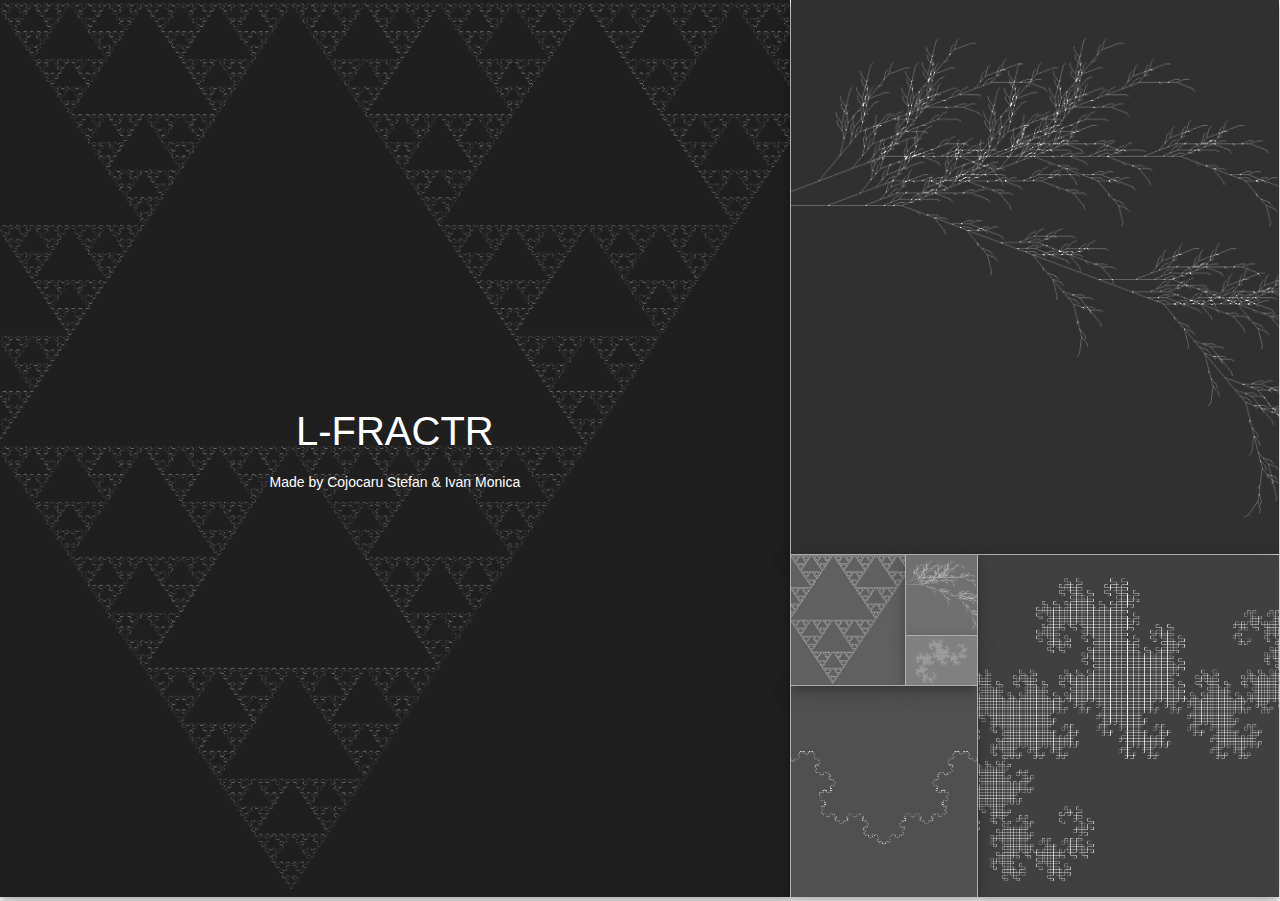
<file: index.html>
<!DOCTYPE html>
<html lang="en">
<head>
	<title>L-fractr</title>
	<meta charset="UTF-8">
	<link rel="stylesheet" href="style.css">
	<link rel="stylesheet" href="styleIndex.css">
</head>

<body>
	<div class = "wrapper">
		<div class="box a">
			<img src="images/fr1.png" alt="Fractal" style="overflow: hidden;"/>
			<div class="middle">
				<h1> L-FRACTR </h1>
				<p> Made by 
					Cojocaru Stefan
					& Ivan Monica
				</p> 
			</div>
		</div>
		<div class="box b">
			<a href="createOwn.html">
				<img src="images/fr2.png" alt="Fractal" style="overflow: hidden;"/>
				<div class="middle">
					<h3> Create your own </h3>
				</div>
			</a>
		</div>
		<div class="box c">
			<a href="premade.html">
				<img src="images/fr3.png" alt="Fractal" style="overflow: hidden;"/>
				<div class="middle">
					<h3> Premade fractals </h3>
				</div>
			</a>
		</div>
		<div class="box d">
			<a href="https://en.wikipedia.org/wiki/L-system">
				<img src="images/fr4.png" alt="Fractal" style="overflow: hidden;"/>
				<div class="middle">
					<h3> About L-systems </h3>
				</div>
			</a>
		</div>
		<div class="box e">
			<a href="scholarly.html">
				<img src="images/fr5.png" alt="Fractal" style="overflow: hidden;"/>
				<div class="middle">
					<h3> Scholarly </h3>
				</div>
			</a>
		</div>
		<div class="box f">
			<a href="https://github.com/monicaivan25/l-fractr" >
				<img src="images/fr6.png" alt="Git" style="overflow: hidden;"/>
				<div class="middle">
					<img src="images/gitlogo.png" id="git" alt="git"/>
				</div>
			</a>
		</div>
		<div class="box g">
			<a href="https://profs.info.uaic.ro/~busaco/teach/courses/cliw/" >
				<img src="images/fr7.png" alt="Fii" style="overflow: hidden;"/>
				<div class="middle">
					<img src="images/fiilogo.png" id="fii" alt="fii"/>
				</div>
			</a>
		</div>
	</div>
</body>
</html>
</file>
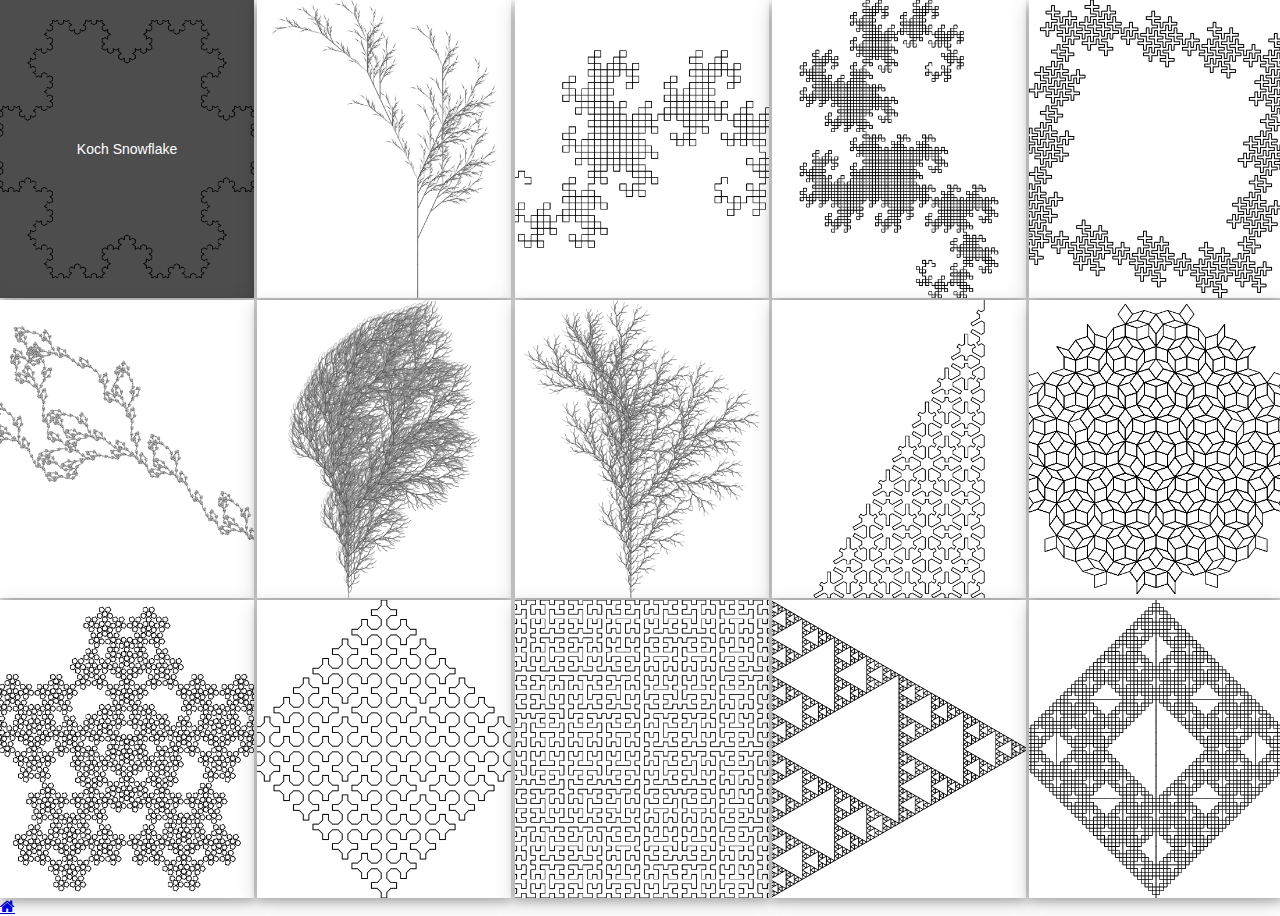
<file: premade.html>
<!DOCTYPE html>
<html lang="en">
<head>
	<title>Premade Fractals</title>
	<meta charset="UTF-8">
	<link rel="stylesheet" href="style.css">
	<link rel="stylesheet" href="stylePremade.css">
	<link rel="stylesheet" href="https://cdnjs.cloudflare.com/ajax/libs/font-awesome/4.7.0/css/font-awesome.min.css">
</head>

<body>
	<div class = "wrapper">
		<div class="box">
			<img src="images/koch_snowflake.png" alt="Koch Snowflake" onclick="openModal();currentImage(1)" />
			<div class="middle" onclick="openModal();currentImage(1)">
				<p> Koch Snowflake </p>
			</div>
		</div>
		<div class="box">
			<img src="images/fractal_plant.png" alt="Fractal Plant" onclick="openModal();currentImage(2)"/>
			<div class="middle" onclick="openModal();currentImage(2)">
				<p> Fractal Plant </p>
			</div>
		</div>
		<div class="box">
			<img src="images/dragon_curve.png" alt="Dragon Curve" onclick="openModal();currentImage(3)"/>
			<div class="middle" onclick="openModal();currentImage(3)">
				<p> Dragon Curve </p>
			</div>
		</div>
		<div class="box">
			<img src="images/highway_dragon.png" alt="Highway Dragon" onclick="openModal();currentImage(4)"/>
			<div class="middle" onclick="openModal();currentImage(4)">
				<p> Highway Dragon </p>
			</div>
		</div>
		<div class="box">
			<img src="images/joined_cross_curves.png" alt="Joined Cross Curves" onclick="openModal();currentImage(5)"/>
			<div class="middle" onclick="openModal();currentImage(5)">
				<p> Joined Cross Curves </p>
			</div>
		</div>
		<div class="box">
			<img src="images/kevs_pond_weed.png" alt="Kev's Pond Weed" onclick="openModal();currentImage(6)"/>
			<div class="middle" onclick="openModal();currentImage(6)">
				<p> Kev's Pond Weed </p>
			</div>
		</div>
		<div class="box">
			<img src="images/kevs_tree.png" alt="Kev's Tree" onclick="openModal();currentImage(7)"/>
			<div class="middle" onclick="openModal();currentImage(7)">
				<p> Kev's Tree </p>
			</div>
		</div>
		<div class="box">
			<img src="images/kevs_wispy_tree.png" alt="Kev's Wispy Tree" onclick="openModal();currentImage(8)"/>
			<div class="middle" onclick="openModal();currentImage(8)">
				<p> Kev's Wispy Tree </p>
			</div>
		</div>
		<div class="box">
			<img src="images/lace.png" alt="Lace" onclick="openModal();currentImage(9)"/>
			<div class="middle" onclick="openModal();currentImage(9)">
				<p> Lace </p>
			</div>
		</div>
		<div class="box">
			<img src="images/penrose_tiling.png" alt="Penrose Tiling" onclick="openModal();currentImage(10)"/>
			<div class="middle" onclick="openModal();currentImage(10)">
				<p> Penrose Tiling </p>
			</div>
		</div>
		<div class="box">
			<img src="images/pleasant_error.png" alt="Pleasant Error" onclick="openModal();currentImage(11)"/>
			<div class="middle" onclick="openModal();currentImage(11)">
				<p> Pleasant Error </p>
			</div>
		</div>
		<div class="box">
			<img src="images/sierpinski_median_curve.png" alt="Sierpinski's Median Curve" onclick="openModal();currentImage(12)"/>
			<div class="middle" onclick="openModal();currentImage(12)">
				<p> Sierpinski's Median Curve </p>
			</div>
		</div>
		<div class="box">
			<img src="images/space_filling_curve.png" alt="Space Filling Curve" onclick="openModal();currentImage(13)"/>
			<div class="middle" onclick="openModal();currentImage(13)">
				<p> Space Filling Curve </p>
			</div>
		</div>
		<div class="box">
			<img src="images/sierpinski_gasket.png" alt="Sierpinski's Gasket" onclick="openModal();currentImage(14)"/>
			<div class="middle" onclick="openModal();currentImage(14)">
				<p> Sierpinski's Gasket </p>
			</div>
		</div>
		<div class="box">
			<img src="images/sierpinski_carpet.png" alt="Sierpinski's Carpet" onclick="openModal();currentImage(15)"/>
			<div class="middle" onclick="openModal();currentImage(15)">
				<p> Sierpinski's Carpet </p>
			</div>
		</div>
	</div>

	<a href="index.html" class="fa fa-home" id="home-button"></a>

	<div id="gallery" class="gallery">
		<div class="gallery-content">
			<span class="close-button" onclick="closeModal()">&times;</span>
			<img class="gallery-image" src="images/koch_snowflake.png" onclick="plusImages(1)" alt="AXIOM: <mark>F++F++F</mark><br/>RULE 1: <mark>F=F-F++F-F</mark> RULE 2: <mark>X=FF</mark><br/> Angle: <mark>60</mark>">
			<img class="gallery-image" src="images/fractal_plant.png" onclick="plusImages(1)" alt="AXIOM: <mark>X</mark><br/>RULE 1: <mark>X=F-[[X]+X]+F[+FX]-X</mark> RULE 2: <mark>F=FF</mark><br/> Angle: <mark>25</mark>">
			<img class="gallery-image" src="images/dragon_curve.png" onclick="plusImages(1)" alt="AXIOM: <mark>FX</mark><br/>RULE 1: <mark>X=X+YF</mark> RULE 2: <mark>Y=FX-Y</mark><br/> Angle: <mark>90</mark>" >
			<img class="gallery-image" src="images/highway_dragon.png" onclick="plusImages(1)" alt="AXIOM: <mark>FX</mark><br/>RULE 1: <mark>X=X+YF+</mark> RULE 2: <mark>Y=-FX-Y</mark><br/> Angle: <mark>90</mark>">
			<img class="gallery-image" src="images/joined_cross_curves.png" onclick="plusImages(1)" alt="AXIOM: <mark>XYXYXYX+XYXYXYX+XYXYXYX+XYXYXYX</mark><br/>RULE 1: <mark>F=</mark> RULE 2: <mark>X=FX+FX+FXFY-FY-</mark> RULE 3: <mark>Y=+FX+FXFY-FY-FY</mark><br/> Angle: <mark>90</mark>">
			<img class="gallery-image" src="images/kevs_pond_weed.png" onclick="plusImages(1)" alt="AXIOM: <mark>F</mark><br/>RULE 1: <mark>F=FF[-F++F][+F--F]++F--F</mark><br/> Angle: <mark>27</mark>">
			<img class="gallery-image" src="images/kevs_tree.png" onclick="plusImages(1)" alt="AXIOM: <mark>F</mark><br/>RULE 1: <mark>F=FF-[-F+F+F]+[+F-F-F]</mark><br/> Angle: <mark>22</mark>">
			<img class="gallery-image" src="images/kevs_wispy_tree.png" onclick="plusImages(1)" alt="AXIOM: <mark>FX</mark><br/>RULE 1: <mark>F=F=FF-[-F+F]+[+F-F]</mark> RULE 2: <mark>X=FF+[+F]+[-F]</mark><br/> Angle: <mark>25</mark>">
			<img class="gallery-image" src="images/lace.png" onclick="plusImages(1)" alt="AXIOM: <mark>W</mark><br/>RULE 1: <mark>W=+++X--F--ZFX+</mark> RULE 2: <mark>X=---W++F++YFW-</mark> RULE 3: <mark>Y=+ZFX--F--Z+++</mark> RULE 4: <mark>Z=-YFW++F++Y---</mark><br/> Angle: <mark>30</mark>">
			<img class="gallery-image" src="images/penrose_tiling.png" onclick="plusImages(1)" alt="AXIOM: <mark>[7]++[7]++[7]++[7]++[7]</mark><br/>RULE 1: <mark>6=81++91----71[-81----61]++</mark> RULE 2: <mark>7=+81--91[---61--71]+</mark> RULE 3: <mark>8=-61++71[+++81++91]-</mark> RULE 4: <mark>9=--81++++61[+91++++71]--71</mark> RULE 5: <mark>1=</mark><br/> Angle: <mark>36</mark>">
			<img class="gallery-image" src="images/pleasant_error.png" onclick="plusImages(1)" alt="AXIOM: <mark>F-F-F-F-F</mark><br/>RULE 1: <mark>F=F-F++F+F-F-F</mark><br/> Angle: <mark>72</mark>">
			<img class="gallery-image" src="images/sierpinski_median_curve.png" onclick="plusImages(1)" alt="AXIOM: <mark>L--F--L--F</mark><br/>RULE 1: <mark>L=+R-F-R+</mark> RULE 2: <mark>R=-L+F+L-</mark><br/> Angle: <mark>45</mark>">
			<img class="gallery-image" src="images/space_filling_curve.png" onclick="plusImages(1)" alt="AXIOM: <mark>X</mark><br/>RULE 1: <mark>X=-YF+XFX+FY-</mark> RULE 2: <mark>Y=+XF-YFY-FX+</mark><br/> Angle: <mark>90</mark>">
			<img class="gallery-image" src="images/sierpinski_gasket.png" onclick="plusImages(1)" alt="AXIOM: <mark>F-G-G</mark><br/>RULE 1: <mark>F=F-G+F+G-F</mark> RULE 2: <mark>G=GG</mark><br/> Angle: <mark>120</mark>">
			<img class="gallery-image" src="images/sierpinski_carpet.png" onclick="plusImages(1)" alt="AXIOM: <mark>F</mark><br/>RULE 1: <mark>F=F+F-F-F-G+F+F+F-F</mark> RULE 2: <mark>G=GGG</mark><br/> Angle: <mark>90</mark>">

			<a class="prev" onclick="plusImages(-1)">&#10094;</a>
			<a class="next" onclick="plusImages(1)">&#10095;</a>

			<div class="expression-container">
				<h3 id="expression">Expression</h3>
			</div>		
		</div>
	</div>

	<script>
		function openModal(){
			document.getElementById('gallery').style.display = "block";
		}

		function closeModal(){
			document.getElementById('gallery').style.display = 'none';
		}

		function plusImages(n) {
			showImages(imageIndex += n);
		}

		function currentImage(n) {
			showImages(imageIndex = n);
		}

		function showImages(n) {
			var images = document.getElementsByClassName("gallery-image");
			var expression = document.getElementById("expression");
			if (n > images.length) {
				imageIndex = 1
			}
			else if (n < 1) {
				imageIndex = images.length;
			}
			else imageIndex = n;
			
			for (var i = 0; i < images.length; i++) {
				images[i].style.display = "none";
			}
			images[imageIndex-1].style.display = "block";
			expression.innerHTML = images[imageIndex-1].alt;
		}
	</script>
</body>
</html>
</file>
<file: style.css>
html {
  height: 99.8%;
  box-sizing: border-box;
}

img {
  height: 100%;
  max-width: 100%;
  object-fit: cover;
  transition: .5s ease;
}

body {
  margin: 0px;
  height: 100%;
}

h1 { 
  font-family: "Helvetica Neue", Helvetica, Arial, sans-serif; 
  font-size: 40px; 
  font-style: thin; 
  font-weight: 100; 
  line-height: 26.4px; 
  color: white;
} 
h3 { 
  font-family: "Helvetica Neue", Helvetica, Arial, sans-serif; 
  font-size: 14px; 
  font-style: normal; 
  font-weight: 100; 
  line-height: 15.4px; 
  color: white;
} 
p { 
  font-family: "Helvetica Neue", Helvetica, Arial, sans-serif; 
  font-size: 14px; 
  font-style: normal; 
  font-weight: 50; 
  line-height: 20px; 
  color: white;
} 

.bottom-button{
  cursor: pointer;
  padding: 20px;
  font-size: 30px !important;
  width: 30px;
  text-align: center;
  text-decoration: none;
  margin: 5px 2px;
  border-radius: 50%;
  color: white;
  background-color: #202020;
  position: fixed; 
  bottom: 20px; 
  z-index: 99; 
}

#homebtn{
  left: 30px; 
}

#loginbtn{
  left: 120px; 
}

#savebtn{
  left: 210px;
}
</file>
<file: styleIndex.css>
.wrapper {
  display: grid;
  grid-gap: 0.1%;
  height: 100%;
  width: 100%;
  grid-template-columns: 61.7% 8.92% 5.48% 23.5%;
  grid-template-rows: 61.7% 8.92% 5.48% 23.5%;
}

.box {
  height: 100%;
  width: 100%;
  background-color: #ffffff;
  box-shadow: 0 4px 8px 0 rgba(0, 0, 0, 0.2), 0 6px 20px 0 rgba(0, 0, 0, 0.19);
  position:relative;
}

.a {
  grid-row: 1/5;
  grid-column: 1/2;
  background-color: #202020;

}
.b {
  grid-row: 1/2;
  grid-column: 2/5;
  background-color: #303030;
}
.c {
  grid-row: 2/5;
  grid-column: 4/5;  
  background-color: #404040;

}
.d {
  grid-row: 4/5;
  grid-column: 2/4;
  background-color: #505050;
}
.e {
  grid-row: 2/4;
  grid-column: 2/3;
  background-color: #606060;

}
.f {
  grid-row: 2/3;
  grid-column: 3/4;
  background-color: #707070;
}
.g {
  grid-row: 3/4;
  grid-column: 3/4;
  background-color: #808080;

}

.middle {
  transition: .5s ease;
  opacity: 0;
  position: absolute;
  top: 50%;
  left: 50%;
  transform: translate(-50%, -50%);
  -ms-transform: translate(-50%, -50%);
  text-align: center;
  max-height: 90%;
}

.box:hover img {
  opacity: 0.3;
}

.box:hover .middle {
  opacity: 1;
}

.bottom-right {
  color: #fff;
  position: absolute;
  bottom: 15%;
  right: 15%;
}

#git, #fii{
  opacity: 1;
  display: block;
  margin-left: auto;
  margin-right: auto;
  width: 100%;
}

@media only screen and (max-width: 1000px) {
  .wrapper {
    grid-gap: 0.1%;
    grid-template-columns: 23.5% 5.48% 8.92% 61.7%;
    grid-template-rows: 61.7% 8.92% 5.48% 23.5%;
  }

  .a {
    grid-row: 1/2;
    grid-column: 1/5;
    background-color: #202020;

  }
  .b {
    grid-row: 2/5;
    grid-column: 4/5;
    background-color: #303030;
  }
  .c {
    grid-row: 4/5;
    grid-column: 1/4;  
    background-color: #404040;

  }
  .d {
    grid-row: 2/4;
    grid-column: 1/2;
    background-color: #505050;
  }
  .e {
    grid-row: 2/3;
    grid-column: 2/4;
    background-color: #606060;

  }
  .f {
    grid-row: 3/4;
    grid-column: 3/4;
    background-color: #707070;
  }
  .g {
    grid-row: 3/4;
    grid-column: 2/3;
    background-color: #808080;

  }

}
</file>
<file: stylePremade.css>
body{
  background-color: #fff;
}

img{
  width: 100%;
  height: 100%;
  filter: grayscale(100%);
}

.wrapper {
  box-sizing: border-box;
  display: grid;
  grid-gap: 0.25%;
  height: 100%;
  width: 100%;
  grid-template-columns: 19.85% 19.85% 19.85% 19.85% 19.85%;
}

.box {
  height: 100%;
  width: 100%;
  background-color: #000000;
  box-shadow: 0 4px 8px 0 rgba(0, 0, 0, 0.2), 0 6px 20px 0 rgba(0, 0, 0, 0.19);
  position:relative;
}

.middle {
  transition: .5s ease;
  opacity: 0;
  position: absolute;
  top: 50%;
  left: 50%;
  transform: translate(-50%, -50%);
  -ms-transform: translate(-50%, -50%);
  text-align: center;
  max-height: 90%;
}

.box:hover img {
  opacity: 0.3;
}

.box:hover .middle {
  opacity: 1;
}

.bottom-right {
  color: #fff;
  position: absolute;
  bottom: 15%;
  right: 15%;
}

.gallery {
  display: none; 
  position: fixed; 
  z-index: 1; 
  left: 0;
  top: 0;
  width: 100%; 
  height: 100%; 
  background-color: rgba(0,0,0,0.7);
}

.gallery-content {
  position: relative;
  display: grid;
  grid-template-rows: 5% 5% 30% 10% 30% 10% 4%;
  grid-template-columns: 10% 75% 10%;
  grid-gap: 1%;
  margin: auto;
  height: 100%; 
  width: 80%;
}

.gallery-image{
  grid-row: 3/6;
  grid-column: 2/3;    
  object-fit: contain;
}

.close-button {
  grid-row: 2/3;
  grid-column: 3/4;
  color: #808080;
  font-size: 40px;
  font-weight: bold;
  transition: 0.3s;
  bottom: 0;
}

.close-button:hover,
.close-button:focus {
  color: #bbb;
  text-decoration: none;
  cursor: pointer;
}

.prev,
.next {
  cursor: pointer;
  width: auto;
  padding: 20px;
  color: white;
  font-weight: bold;
  font-size: 20px;
  transition: 0.4s ease;
  text-align: center;
  vertical-align: center;
}

.prev{
  border-radius: 3px 0 0 3px;
  grid-row: 4/5;
  grid-column: 1/2;
}

.next {
  grid-row: 4/5;
  grid-column: 3/4;
  border-radius: 3px 0 0 3px;
}

.prev:hover,
.next:hover {
  color: white;
}

.expression-container {
  padding: 2px 16px;
  width: 100%;
  color: #fff;
  grid-row: 6/7;
  grid-column: 2/3;
  text-align: center;
}

mark {
  font-weight: bold;
  background-color: white;
  color: black;
}


@media only screen and (max-width: 700px) {
  .wrapper {
    grid-template-columns: 100%;
  }
  .prev,
  .next{
    display: none;
  }
  .gallery-image{
    grid-column: 1/4;    
  }
  h3{
    font-size: 20px;
    line-height: 25px;
  }
} 

@media only screen and (min-width: 701px) and (max-width: 1200px) {
  .wrapper {
    grid-gap: 0.5%;
    grid-template-columns: 33% 33% 33%;
  }
  .prev,
  .next{
    display: none;
  }
  .gallery-image{
    grid-column: 1/4;    
  }
  h3{
    font-size: 20px;
    line-height: 25px;
  }
}
</file>
